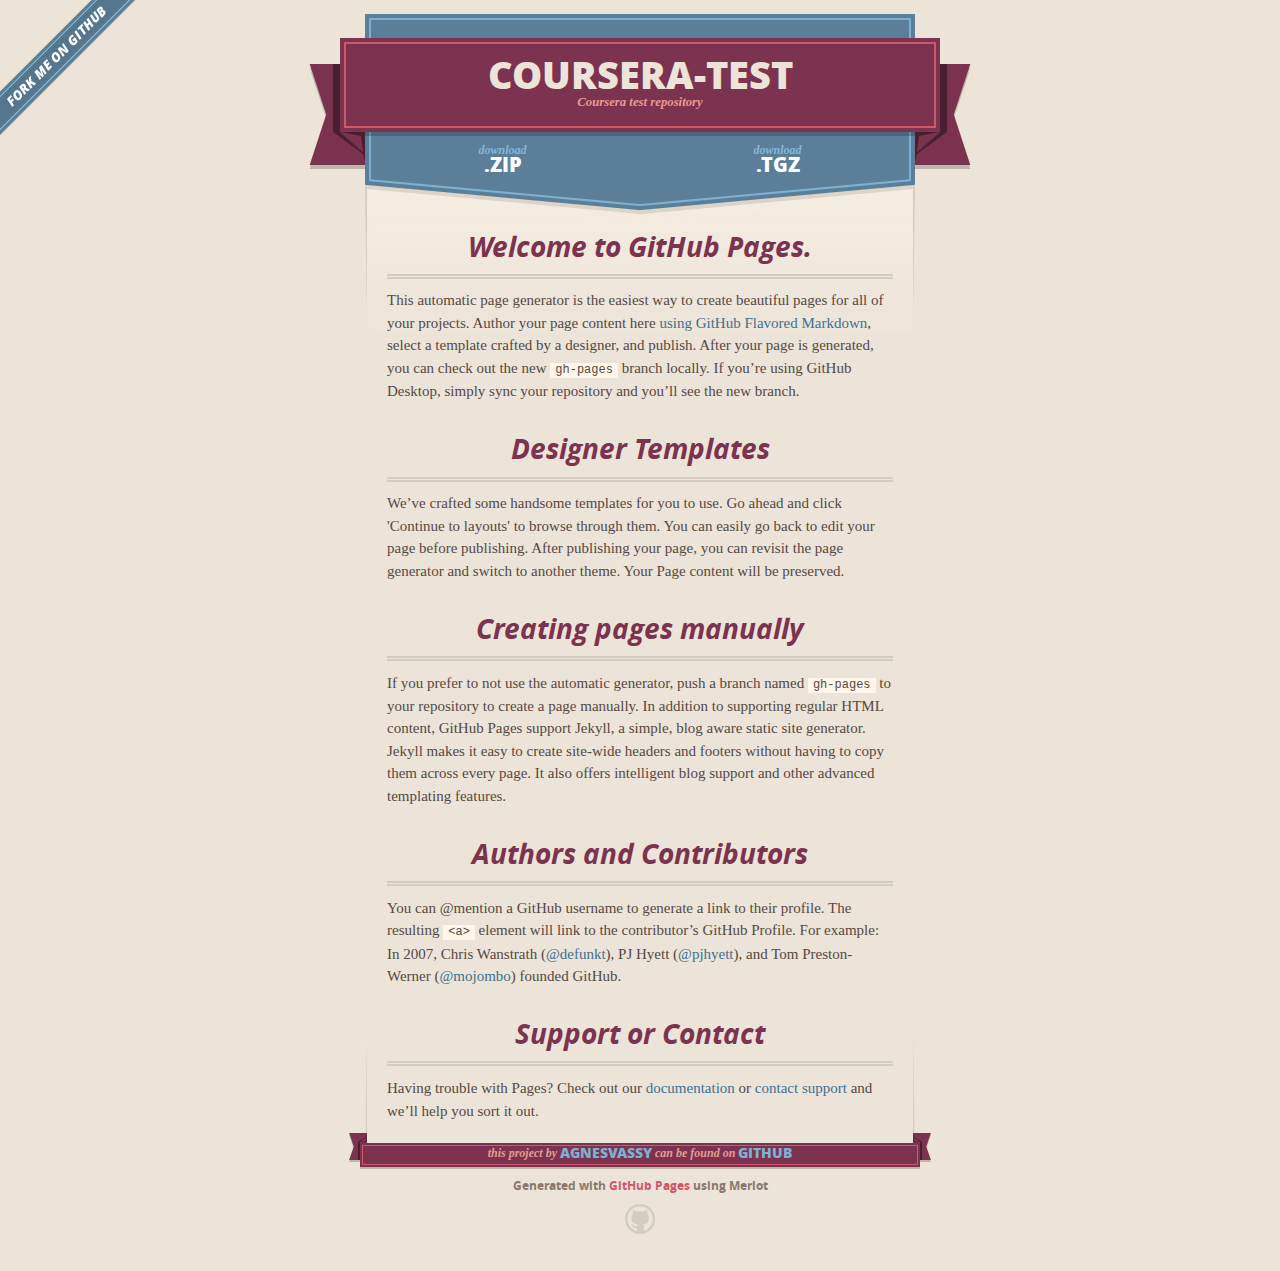
<file: index.html>
<!DOCTYPE html>
<html>
  <head>
    <meta charset='utf-8'>
    <meta http-equiv="X-UA-Compatible" content="chrome=1">
    <meta name="viewport" content="width=640">

    <link rel="stylesheet" href="stylesheets/core.css" media="screen">
    <link rel="stylesheet" href="stylesheets/mobile.css" media="handheld, only screen and (max-device-width:640px)">
    <link rel="stylesheet" href="stylesheets/github-light.css">

    <script type="text/javascript" src="javascripts/modernizr.js"></script>
    <script type="text/javascript" src="https://ajax.googleapis.com/ajax/libs/jquery/1.7.1/jquery.min.js"></script>
    <script type="text/javascript" src="javascripts/headsmart.min.js"></script>
    <script type="text/javascript">
      $(document).ready(function () {
        $('#main_content').headsmart()
      })
    </script>
    <title>Coursera-test by agnesvassy</title>
  </head>

  <body>
    <a id="forkme_banner" href="https://github.com/agnesvassy/coursera-test">View on GitHub</a>
    <div class="shell">

      <header>
        <span class="ribbon-outer">
          <span class="ribbon-inner">
            <h1>Coursera-test</h1>
            <h2>Coursera test repository</h2>
          </span>
          <span class="left-tail"></span>
          <span class="right-tail"></span>
        </span>
      </header>

      <section id="downloads">
        <span class="inner">
          <a href="https://github.com/agnesvassy/coursera-test/zipball/master" class="zip"><em>download</em> .ZIP</a><a href="https://github.com/agnesvassy/coursera-test/tarball/master" class="tgz"><em>download</em> .TGZ</a>
        </span>
      </section>


      <span class="banner-fix"></span>


      <section id="main_content">
        <h3>
<a id="welcome-to-github-pages" class="anchor" href="#welcome-to-github-pages" aria-hidden="true"><span aria-hidden="true" class="octicon octicon-link"></span></a>Welcome to GitHub Pages.</h3>

<p>This automatic page generator is the easiest way to create beautiful pages for all of your projects. Author your page content here <a href="https://guides.github.com/features/mastering-markdown/">using GitHub Flavored Markdown</a>, select a template crafted by a designer, and publish. After your page is generated, you can check out the new <code>gh-pages</code> branch locally. If you’re using GitHub Desktop, simply sync your repository and you’ll see the new branch.</p>

<h3>
<a id="designer-templates" class="anchor" href="#designer-templates" aria-hidden="true"><span aria-hidden="true" class="octicon octicon-link"></span></a>Designer Templates</h3>

<p>We’ve crafted some handsome templates for you to use. Go ahead and click 'Continue to layouts' to browse through them. You can easily go back to edit your page before publishing. After publishing your page, you can revisit the page generator and switch to another theme. Your Page content will be preserved.</p>

<h3>
<a id="creating-pages-manually" class="anchor" href="#creating-pages-manually" aria-hidden="true"><span aria-hidden="true" class="octicon octicon-link"></span></a>Creating pages manually</h3>

<p>If you prefer to not use the automatic generator, push a branch named <code>gh-pages</code> to your repository to create a page manually. In addition to supporting regular HTML content, GitHub Pages support Jekyll, a simple, blog aware static site generator. Jekyll makes it easy to create site-wide headers and footers without having to copy them across every page. It also offers intelligent blog support and other advanced templating features.</p>

<h3>
<a id="authors-and-contributors" class="anchor" href="#authors-and-contributors" aria-hidden="true"><span aria-hidden="true" class="octicon octicon-link"></span></a>Authors and Contributors</h3>

<p>You can @mention a GitHub username to generate a link to their profile. The resulting <code>&lt;a&gt;</code> element will link to the contributor’s GitHub Profile. For example: In 2007, Chris Wanstrath (<a href="https://github.com/defunkt" class="user-mention">@defunkt</a>), PJ Hyett (<a href="https://github.com/pjhyett" class="user-mention">@pjhyett</a>), and Tom Preston-Werner (<a href="https://github.com/mojombo" class="user-mention">@mojombo</a>) founded GitHub.</p>

<h3>
<a id="support-or-contact" class="anchor" href="#support-or-contact" aria-hidden="true"><span aria-hidden="true" class="octicon octicon-link"></span></a>Support or Contact</h3>

<p>Having trouble with Pages? Check out our <a href="https://help.github.com/pages">documentation</a> or <a href="https://github.com/contact">contact support</a> and we’ll help you sort it out.</p>
      </section>

      <footer>
        <span class="ribbon-outer">
          <span class="ribbon-inner">
            <p>this project by <a href="https://github.com/agnesvassy">agnesvassy</a> can be found on <a href="https://github.com/agnesvassy/coursera-test">GitHub</a></p>
          </span>
          <span class="left-tail"></span>
          <span class="right-tail"></span>
        </span>
        <p>Generated with <a href="https://pages.github.com">GitHub Pages</a> using Merlot</p>
        <span class="octocat"></span>
      </footer>

    </div>

    
  </body>
</html>
</file>
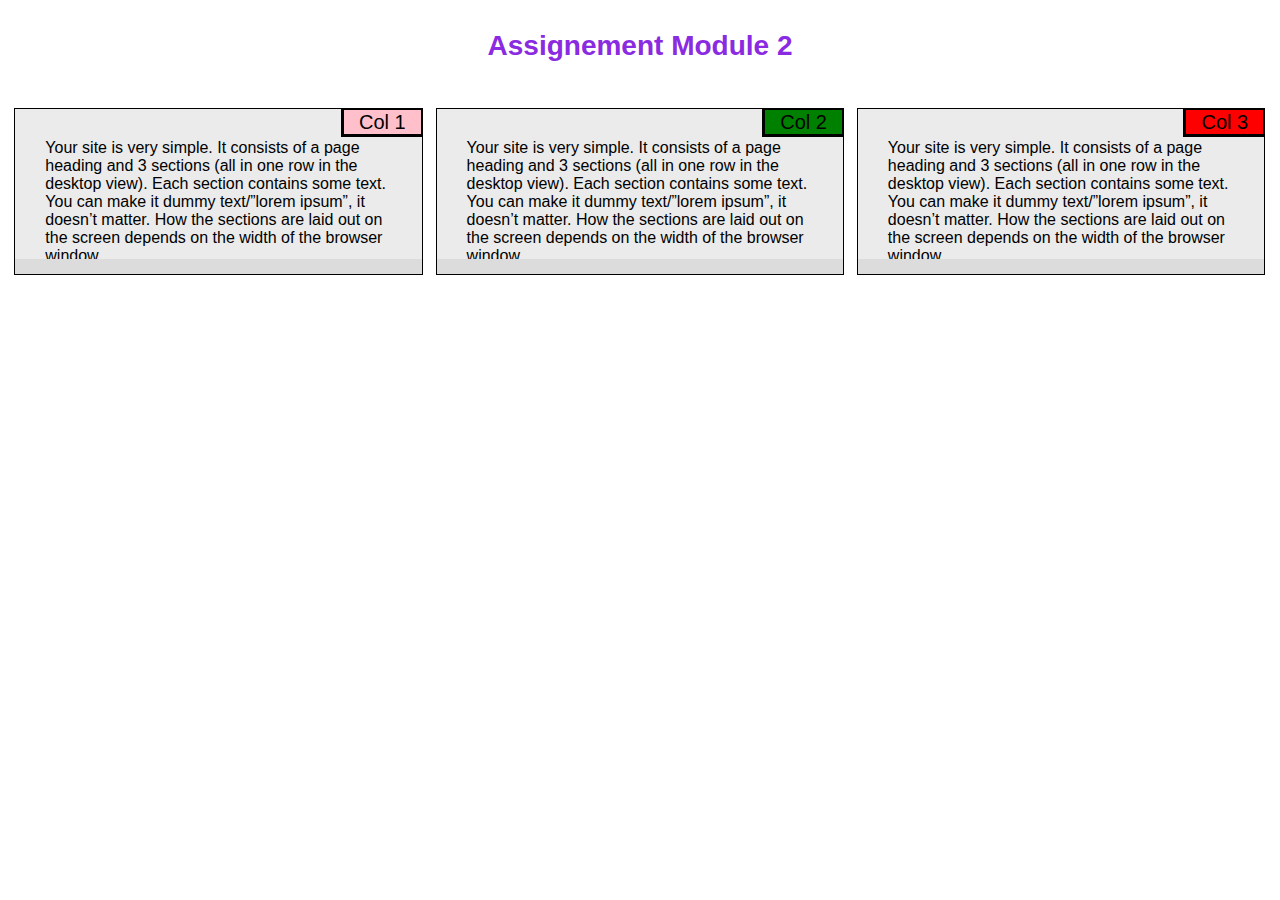
<file: modul2-solution/index.html>
<!DOCTYPE html>
<html>
<head>
    <meta charset="utf-8">
    <meta name="viewport" content="width=device-width, initial-scale=1">
    <title>Assignment 2</title>
    <link rel="stylesheet" href="css/styles.css">
  </head>
<body>

<h1>Assignement Module 2</h1>

<div class="row">
  <div class="col-md-4 col-sd-6 col-sx-12 box">
  <div class="section">
  <p id="col1">Col 1</p>

  <p id="text">Your site is very simple. It consists of a page heading and 3 sections (all in one row in the desktop view). Each section contains some text. You can make it dummy text/”lorem ipsum”, it doesn’t matter. How the sections are laid out on the screen depends on the width of the browser window.</p>
  </div></div>
  <div class="col-md-4  col-sd-6 col-sx-12 box">
  <div class="section">
  <p id="col2">Col 2</p>
  <p id="text">Your site is very simple. It consists of a page heading and 3 sections (all in one row in the desktop view). Each section contains some text. You can make it dummy text/”lorem ipsum”, it doesn’t matter. How the sections are laid out on the screen depends on the width of the browser window.</p>
  </div></div>
  <div class="col-md-4 col-sd-12 col-sx-12 box">
  <div class="section">
  	<p id="col3">Col 3</p>
  <p id="text">Your site is very simple. It consists of a page heading and 3 sections (all in one row in the desktop view). Each section contains some text. You can make it dummy text/”lorem ipsum”, it doesn’t matter. How the sections are laid out on the screen depends on the width of the browser window.</p></div>

</div></div>

</body>
</html>
</file>
<file: stylesheets/core.css>
@import url("screen.css");
@import url("non-screen.css") handheld;
@import url("non-screen.css") only screen and (max-device-width:640px);
</file>
<file: stylesheets/mobile.css>
/* Generated by Font Squirrel (http://www.fontsquirrel.com) on February 9, 2012 */


@font-face {
  font-family: 'Open Sans';
  src: url('../fonts/opensans-regular-webfont.eot');
  src: url('../fonts/opensans-regular-webfont.eot?#iefix') format('embedded-opentype'),
       url('../fonts/opensans-regular-webfont.woff') format('woff'),
       url('../fonts/opensans-regular-webfont.ttf') format('truetype'),
       url('../fonts/opensans-regular-webfont.svg#OpenSansRegular') format('svg');
  font-weight: normal;
  font-style: normal;
}

@font-face {
  font-family: 'Open Sans';
  src: url('../fonts/opensans-italic-webfont.eot');
  src: url('../fonts/opensans-italic-webfont.eot?#iefix') format('embedded-opentype'),
       url('../fonts/opensans-italic-webfont.woff') format('woff'),
       url('../fonts/opensans-italic-webfont.ttf') format('truetype'),
       url('../fonts/opensans-italic-webfont.svg#OpenSansItalic') format('svg');
  font-weight: normal;
  font-style: italic;
}

@font-face {
  font-family: 'Open Sans';
  src: url('../fonts/opensans-bold-webfont.eot');
  src: url('../fonts/opensans-bold-webfont.eot?#iefix') format('embedded-opentype'),
       url('../fonts/opensans-bold-webfont.woff') format('woff'),
       url('../fonts/opensans-bold-webfont.ttf') format('truetype'),
       url('../fonts/opensans-bold-webfont.svg#OpenSansBold') format('svg');
  font-weight: bold;
  font-style: normal;
}

@font-face {
  font-family: 'Open Sans';
  src: url('../fonts/opensans-bolditalic-webfont.eot');
  src: url('../fonts/opensans-bolditalic-webfont.eot?#iefix') format('embedded-opentype'),
       url('../fonts/opensans-bolditalic-webfont.woff') format('woff'),
       url('../fonts/opensans-bolditalic-webfont.ttf') format('truetype'),
       url('../fonts/opensans-bolditalic-webfont.svg#OpenSansBoldItalic') format('svg');
  font-weight: bold;
  font-style: italic;
}

@font-face {
  font-family: 'Open Sans';
  src: url('../fonts/opensans-extrabold-webfont.eot');
  src: url('../fonts/opensans-extrabold-webfont.eot?#iefix') format('embedded-opentype'),
       url('../fonts/opensans-extrabold-webfont.woff') format('woff'),
       url('../fonts/opensans-extrabold-webfont.ttf') format('truetype'),
       url('../fonts/opensans-extrabold-webfont.svg#OpenSansExtrabold') format('svg');
  font-weight: bolder;
  font-style: normal;
}


/* http://meyerweb.com/eric/tools/css/reset/ 
   v2.0 | 20110126
   License: none (public domain)
*/

html, body, div, span, applet, object, iframe,
h1, h2, h3, h4, h5, h6, p, blockquote, pre,
a, abbr, acronym, address, big, cite, code,
del, dfn, em, img, ins, kbd, q, s, samp,
small, strike, strong, sub, sup, tt, var,
b, u, i, center,
dl, dt, dd, ol, ul, li,
fieldset, form, label, legend,
table, caption, tbody, tfoot, thead, tr, th, td,
article, aside, canvas, details, embed, 
figure, figcaption, footer, header, hgroup, 
menu, nav, output, ruby, section, summary,
time, mark, audio, video {
  margin: 0;
  padding: 0;
  border: 0;
  font-size: 100%;
  font: inherit;
  vertical-align: baseline;
}
/* HTML5 display-role reset for older browsers */
article, aside, details, figcaption, figure, 
footer, header, hgroup, menu, nav, section {
  display: block;
}
body {
  line-height: 1;
}
ol, ul {
  list-style: none;
}
blockquote, q {
  quotes: none;
}
blockquote:before, blockquote:after,
q:before, q:after {
  content: '';
  content: none;
}
table {
  border-collapse: collapse;
  border-spacing: 0;
}

header, footer, section {
  display: block;
  position: relative;
}

/* STYLES */

div.shell {
  display: block;
  width: 640px;
  margin: 0 auto;
}

a#forkme_banner {
  display: none;
}

/* header */

header {
  position: relative;
  z-index: 2;
  margin: 0;
  max-width: 640px;
  top: 51px;
}

header span.ribbon-inner {
  position: relative;
  display: block;
  background-color: #cd596b;
  border: 8px solid #7c334f;
  padding: 6px;
  z-index: 1;
}

header span.left-tail, header span.right-tail {
  position: relative;
  display: block;
  width: 19px;
  height: 10px;
  background: transparent url(../images/ribbon-tail-sprite-2x.png) 0 0 no-repeat;
  position: absolute;
  bottom: -10px;
  z-index: 0;
}

header span.left-tail {
  background-position: 0 0;
  left: 0;
}

header span.right-tail {
  background-position: -19px 0;
  right: 0;
}

header h1 {
  background-color: #7c334f;
  font-size: 2em;
  font-weight: bolder;
  font-style: normal;
  text-transform: uppercase;
  color: #ece4d8;
  text-align: center;
  line-height:1;  
  padding: 14px 20px 0;
}

header h2 {
  background-color: #7c334f;
  font: bold italic .85em/1.5 Georgia, Times, “Times New Roman”, serif;
  color: #e69b95;
  padding-bottom: 14px;
  margin-top: -3px;
  text-align: center;
}

section#downloads {
  position: relative;
  display: block;
  height: 171px;
  width: 602px;
  padding-bottom: 150px;
  margin: 51px auto -250px;
  z-index: 1;
  background: transparent url(../images/shield.png) center 0 no-repeat;
}

section#downloads a {
  display: none;
}

span.banner-fix {
  background: transparent url(../images/shield-fallback.png) center top no-repeat;
  display: block;
  height: 31px;
  position: absolute;
  width: 640px;
  top: 20px;

}

section#main_content {
  z-index: 2;
  padding: 20px 40px 0;
  min-height:185px;
}

/* footer */

footer {
  background: none;
  padding-top: 104px;
  margin: -94px auto 40px;
  max-width:640px;
  text-align: center;
}

footer span.ribbon-outer {
  display: block;
  position: relative;
  border-bottom: 2px solid #bdb6ad;
}

footer span.ribbon-inner {
  position: relative;
  display: block;
  background-color: #cd596b;
  border: 8px solid #7c334f;
  padding: 6px;
  z-index: 1;
}

footer p {
  font-family: 'Open Sans', sans-serif;
  font-weight: bold;
  font-size: .6em;
  color: #8b786f;
}

footer a {
  color: #cd596b;
}

footer span.ribbon-inner p {
  background-color: #7c334f;
  margin: 0;
  color: #e69b95;
  font: bold italic 22px/1 Georgia, Times, “Times New Roman”, serif;
  height: auto;
  line-height: 1.1;
  padding: 20px 0px 10px;
}

footer span.ribbon-inner a {
  display: block;
  position: relative;
  bottom: 0;
  color: #7eb0d2;
  font-family: 'Open Sans', sans-serif;
  text-transform: uppercase;
  font-style: normal;
  font-weight: bolder;
  font-size: 38px;
  padding-bottom: 10px;
}

footer span.ribbon-inner a:hover {
  color: #7eb0d2;
}

footer span.left-tail, footer span.right-tail {
  position: relative;
  display: block;
  width: 23px;
  height: 126px;
  background: transparent url(../images/small-ribbon-tail-sprite-2x.png) 0 0 no-repeat;
  position: absolute;
  top: -126px;
  z-index: 0;
}

footer span.left-tail {
  background-position: 0 0;
  left: 0;
}

footer span.right-tail {
  background-position: -23px 0;
  right: 0;
}

footer span.octocat {
  background: transparent url(../images/octocat-2x.png) 0 0 no-repeat;
  display: block;
  width: 60px;
  height: 60px;
  margin: 20px auto 0;}

/* content */

body {
  background: #ece4d8;
  font: normal normal 30px/1.5 Georgia, Palatino,” Palatino Linotype”, Times, “Times New Roman”, serif;
  color: #544943;
  -webkit-font-smoothing: antialiased;
}

a, a:hover {
  color: #417090;
}

a {
  text-decoration: none;
}

a:hover {
  text-decoration: underline;
}

h1,h2,h3,h4,h5,h6 {
  font-family: 'Open Sans', sans-serif;
  font-weight: bold;
}

p {
  margin: .7em 0 0;
}

strong {
  font-weight: bold;
}

em {
  font-style: italic;
}

ol {
  margin: .7em 0;
  list-style-type: decimal;
  padding-left: 1.35em;
}

ul {
  margin: .7em 0;
  padding-left: 1.35em;
}

ul li {
  padding-left: 20px;
  background: transparent url(../images/chevron-2x.png) left 15px no-repeat;
}

blockquote {
  font-family: 'Open Sans', sans-serif;
  margin: 20px 0;
  color: #8b786f;
  padding-left: 1.35em;
  background: transparent url('../images/blockquote-gfx-2x.png') 0 8px no-repeat;
}

img {
  -webkit-box-shadow: 0px 4px 0px #bdb6ad;
  -moz-box-shadow: 0px 4px 0px #bdb6ad;
  box-shadow: 0px 4px 0px #bdb6ad;
  border: 4px solid #fff6e9;
  max-width: 556px;
}

hr {
  border: none;
  outline: none;
  height: 42px;
  background: transparent url('../images/hr-2x.jpg') center center repeat-x;
  margin: 0 0 20px;
}

code {
  background: #fff6e9;
  font: normal normal .9em/1.7 "Lucida Sans Typewriter", "Lucida Console", Monaco, "Bitstream Vera Sans Mono", monospace;
  padding: 0 5px 1px;
}

pre {
  margin: 10px 0 20px;
  padding: .7em;
  background: #fff6e9;
  border-bottom: 4px solid #bdb6ad;
  font: normal normal .9em/1.7 "Lucida Sans Typewriter", "Lucida Console", Monaco, "Bitstream Vera Sans Mono", monospace;
  overflow: auto;
}

table {
  background: #fff6e9;
  display: table;
  width: 100%;
  border-collapse: separate;
  border-bottom: 4px solid #bdb6ad;
  margin: 10px 0;
}

tr {
  display: table-row;
}

th {
  display: table-cell;
  padding: 2px 10px;
  border: solid #ece4d8;
  border-width: 0 4px 4px 0;
  color: #cd596b;
  font-family: 'Open Sans', sans-serif;
  font-weight: bold;
  font-size: .85em;
}

td {
  display: table-cell;
  padding: 0 .7em;
  border: solid #ece4d8;
  border-width: 0 4px 4px 0;
}

td:last-child, th:last-child {
  border-right: none;
}

tr:last-child td {
  border-bottom: none;
}

dl {
  margin: .7em 0 20px;
}

dt {
  font-family: 'Open Sans', sans-serif;
  font-weight: bold;
}

dd {
  padding-left: 1.35em;
}

dd p:first-child {
  margin-top: 0;
}

/* Content based headers */

#main_content > .header-level-1:first-child,
#main_content > .header-level-2:first-child,
#main_content > .header-level-3:first-child,
#main_content > .header-level-4:first-child,
#main_content > .header-level-5:first-child,
#main_content > .header-level-6:first-child {
  margin-top: 0;
}

.header-level-1 {
  font-size: 1.85em;
  border-bottom: .2em double #d3ccc1;
  color: #7c334f;
  text-align: center;
  font-style: italic;
  margin: 1.1em 0 .38em;
  line-height: 1.2;
  padding-bottom: 10px
}

.header-level-2 {
  font-size: 1.58em;
  color: #7c334f;
  margin: .95em 0 .5em;
  border-bottom: .1em solid #D3CCC1;
  line-height: 1.2;
  padding-bottom: 10px
}

.header-level-3 {
  margin: 20px 0 10px;
  font-size: 1.45em;
}

.header-level-4 {
  margin: .6em 0;
  font-size: 1.2em;
  color: #cd596b;
}

.header-level-5 {
  margin: .7em 0;
  font-size: 1em;
  color: #8b786f;
}

.header-level-6 {
  margin: .8em 0;
  font-size: .85em;
  font-style: italic;
}
</file>
<file: stylesheets/github-light.css>
/*
The MIT License (MIT)

Copyright (c) 2016 GitHub, Inc.

Permission is hereby granted, free of charge, to any person obtaining a copy
of this software and associated documentation files (the "Software"), to deal
in the Software without restriction, including without limitation the rights
to use, copy, modify, merge, publish, distribute, sublicense, and/or sell
copies of the Software, and to permit persons to whom the Software is
furnished to do so, subject to the following conditions:

The above copyright notice and this permission notice shall be included in all
copies or substantial portions of the Software.

THE SOFTWARE IS PROVIDED "AS IS", WITHOUT WARRANTY OF ANY KIND, EXPRESS OR
IMPLIED, INCLUDING BUT NOT LIMITED TO THE WARRANTIES OF MERCHANTABILITY,
FITNESS FOR A PARTICULAR PURPOSE AND NONINFRINGEMENT. IN NO EVENT SHALL THE
AUTHORS OR COPYRIGHT HOLDERS BE LIABLE FOR ANY CLAIM, DAMAGES OR OTHER
LIABILITY, WHETHER IN AN ACTION OF CONTRACT, TORT OR OTHERWISE, ARISING FROM,
OUT OF OR IN CONNECTION WITH THE SOFTWARE OR THE USE OR OTHER DEALINGS IN THE
SOFTWARE.

*/

.pl-c /* comment */ {
  color: #969896;
}

.pl-c1 /* constant, variable.other.constant, support, meta.property-name, support.constant, support.variable, meta.module-reference, markup.raw, meta.diff.header */,
.pl-s .pl-v /* string variable */ {
  color: #0086b3;
}

.pl-e /* entity */,
.pl-en /* entity.name */ {
  color: #795da3;
}

.pl-smi /* variable.parameter.function, storage.modifier.package, storage.modifier.import, storage.type.java, variable.other */,
.pl-s .pl-s1 /* string source */ {
  color: #333;
}

.pl-ent /* entity.name.tag */ {
  color: #63a35c;
}

.pl-k /* keyword, storage, storage.type */ {
  color: #a71d5d;
}

.pl-s /* string */,
.pl-pds /* punctuation.definition.string, string.regexp.character-class */,
.pl-s .pl-pse .pl-s1 /* string punctuation.section.embedded source */,
.pl-sr /* string.regexp */,
.pl-sr .pl-cce /* string.regexp constant.character.escape */,
.pl-sr .pl-sre /* string.regexp source.ruby.embedded */,
.pl-sr .pl-sra /* string.regexp string.regexp.arbitrary-repitition */ {
  color: #183691;
}

.pl-v /* variable */ {
  color: #ed6a43;
}

.pl-id /* invalid.deprecated */ {
  color: #b52a1d;
}

.pl-ii /* invalid.illegal */ {
  color: #f8f8f8;
  background-color: #b52a1d;
}

.pl-sr .pl-cce /* string.regexp constant.character.escape */ {
  font-weight: bold;
  color: #63a35c;
}

.pl-ml /* markup.list */ {
  color: #693a17;
}

.pl-mh /* markup.heading */,
.pl-mh .pl-en /* markup.heading entity.name */,
.pl-ms /* meta.separator */ {
  font-weight: bold;
  color: #1d3e81;
}

.pl-mq /* markup.quote */ {
  color: #008080;
}

.pl-mi /* markup.italic */ {
  font-style: italic;
  color: #333;
}

.pl-mb /* markup.bold */ {
  font-weight: bold;
  color: #333;
}

.pl-md /* markup.deleted, meta.diff.header.from-file */ {
  color: #bd2c00;
  background-color: #ffecec;
}

.pl-mi1 /* markup.inserted, meta.diff.header.to-file */ {
  color: #55a532;
  background-color: #eaffea;
}

.pl-mdr /* meta.diff.range */ {
  font-weight: bold;
  color: #795da3;
}

.pl-mo /* meta.output */ {
  color: #1d3e81;
}
</file>
<file: modul2-solution/css/styles.css>
*{
  margin: 0px;
  box-sizing:border-box;
  font-family: Helvetica;

}
body{
  display:block;
  margin: 8px;
}

h1 {
  display:block;
  text-align: center;
  font-size:175%;
  color: blueviolet;
  padding-bottom:40px;
  margin-top: 30px;

}
.section {
  background-color:#ebebeb;
  position:relative;
    padding:30px;
  width: 100%;
  height: 150px;
  margin-left:auto;
  margin:0px;
  margin-bottom:15px;
  color: black;
  overflow:hidden;

}

p {
 display:block;
  

}
.box {
 position:relative;
 top:auto;
}

#col1 {
  position:absolute;
  width: 20%;
  right: 0px;
  top:0px;
  border: 1px solid black;
  border-bottom: 3px solid black;
  border-left: 3px solid black;
  background-color:pink;
  text-align:center;
  line-height: 24px;
  font-size: 125%;
  margin:0px;
  padding:0px;
  right: 0px;

}

#col2 {
  position:absolute;
  width: 20%;
  right: 0px;
  top:0px;
  border: 1px solid black;
  border-bottom: 3px solid black;
  border-left: 3px solid black;
  text-align:center;
  line-height: 24px;
  font-size: 125%;
  margin:0px;
  padding:0px;
  right: 0px;
  background-color:green;

}
#col3 {
 position:absolute;
  width: 20%;
  right: 0px;
  top:0px;
  border: 1px solid black;
  border-bottom: 3px solid black;
  border-left: 3px solid black;
  text-align:center;
  line-height: 24px;
  font-size: 125%;
  margin:0px;
  padding:0px;
  right: 0px;
  background-color:red;

}

div {
  display: block;
}

.row{
  width: 100%;
  display: block;
 }

/********** Medium devices only, Desktop view **********/
@media (min-width: 992px) {
  .col-md-1, .col-md-2, .col-md-3, .col-md-4, .col-md-5, .col-md-6, .col-md-7, .col-md-8, .col-md-9, .col-md-10, .col-md-11, .col-md-12 {
    float: left;
    background-color: gainsboro;
   border: 1px solid black;


  }
  .col-md-1 {
    width: 8.33%;
  }
  .col-md-2 {
    width: 16.66%;
  }
  .col-md-3 {
    width: 25%;
  }
  .col-md-4 {
    width: 32.33%;
    margin: 0.5%;
  
  }
  .col-md-5 {
    width: 41.66%;
  }
  .col-md-6 {
    width: 50%;
  }
  .col-md-7 {
    width: 58.33%;
  }
  .col-md-8 {
    width: 66.66%;
  }
  .col-md-9 {
    width: 74.99%;
  }
  .col-md-10 {
    width: 83.33%;
  }
  .col-md-11 {
    width: 91.66%;
  }
  .col-md-12 {
    width: 100%;
  }
}
/********** Small devices only Tablet view **********/
@media (min-width: 768px) and (max-width: 991px) {
  .col-sd-1, .col-sd-2, .col-sd-3, .col-sd-4, .col-sd-5, .col-sd-6, .col-sd-7, .col-sd-8, .col-sd-9, .col-sd-10, .col-sd-11, .col-sd-12 {
    float: left;
background-color: gainsboro;
   border: 1px solid black;
   margin: 0.5%;
  }
  .col-sd-1 {
    width: 8.33%;
  }
  .col-sd-2 {
    width: 16.66%;
  }
  .col-sd-3 {
    width: 25%;
  }
  .col-sd-4 {
    width: 33.33%;
  }
  .col-sd-5 {
    width: 41.66%;
  }
  .col-sd-6 {
    width: 49%;
  }
  .col-sd-7 {
    width: 58.33%;
  }
  .col-sd-8 {
    width: 66.66%;
  }
  .col-sd-9 {
    width: 74.99%;
  }
  .col-sd-10 {
    width: 83.33%;
  }
  .col-sd-11 {
    width: 91.66%;
  }
  .col-sd-12 {
    width: 99%;
  }

  /********** Extra Small devices only Phones view **********/
@media (max-width: 767px) {
  .col-sx-1, .col-sx-2, .col-sx-3, .col-sx-4, .col-sx-5, .col-sx-6, .col-sx-7, .col-sx-8, .col-sx-9, .col-sx-10, .col-sx-11, .col-sx-12 {
    float: left;
      margin: 0.5%;
  }
  .col-sx-1 {
    width: 8.33%;
  }
  .col-sx-2 {
    width: 16.66%;
  }
  .col-sx-3 {
    width: 25%;
  }
  .col-sx-4 {
    width: 33.33%;
  }
  .col-sx-5 {
    width: 41.66%;
  }
  .col-sx-6 {
    width: 50%;
  }
  .col-sx-7 {
    width: 58.33%;
  }
  .col-sx-8 {
    width: 66.66%;
  }
  .col-sx-9 {
    width: 74.99%;
  }
  .col-sx-10 {
    width: 83.33%;
  }
  .col-sx-11 {
    width: 91.66%;
  }
  .col-sx-12 {
    width: 100%;
  }
</file>
